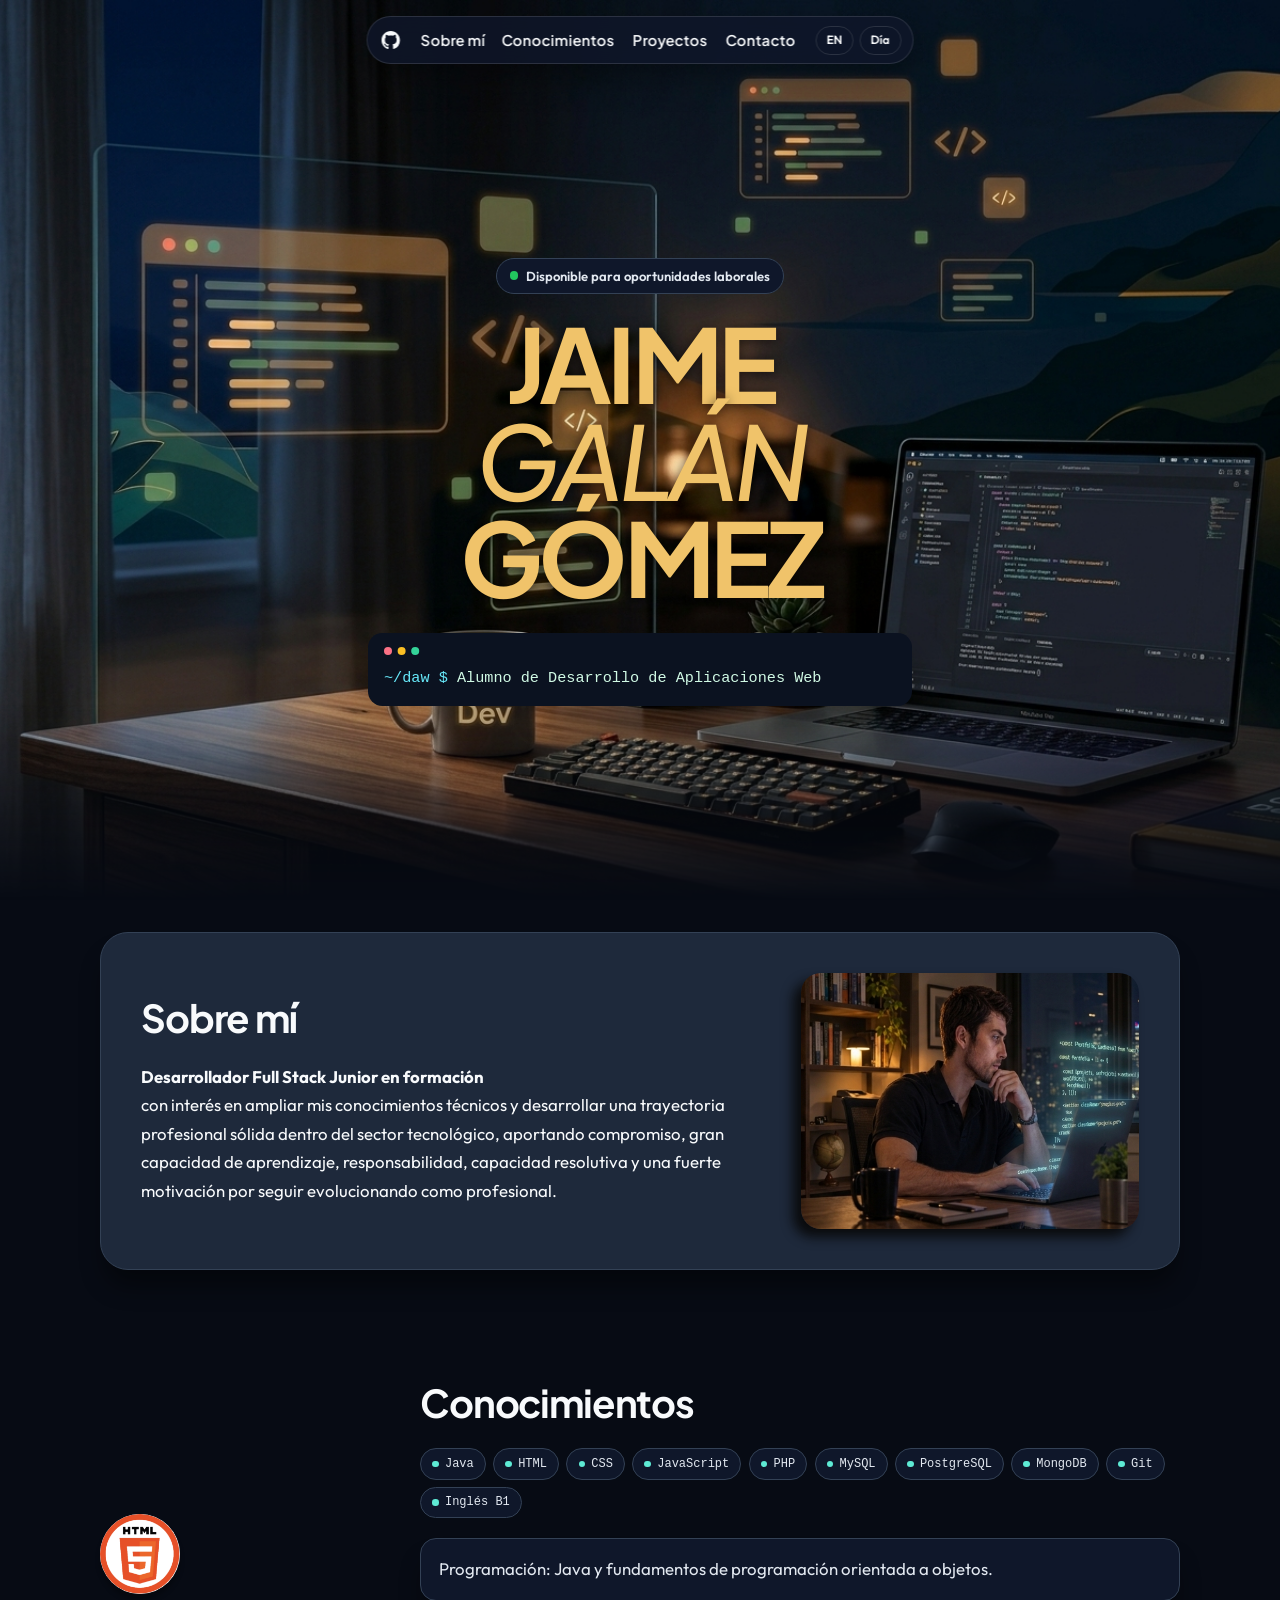
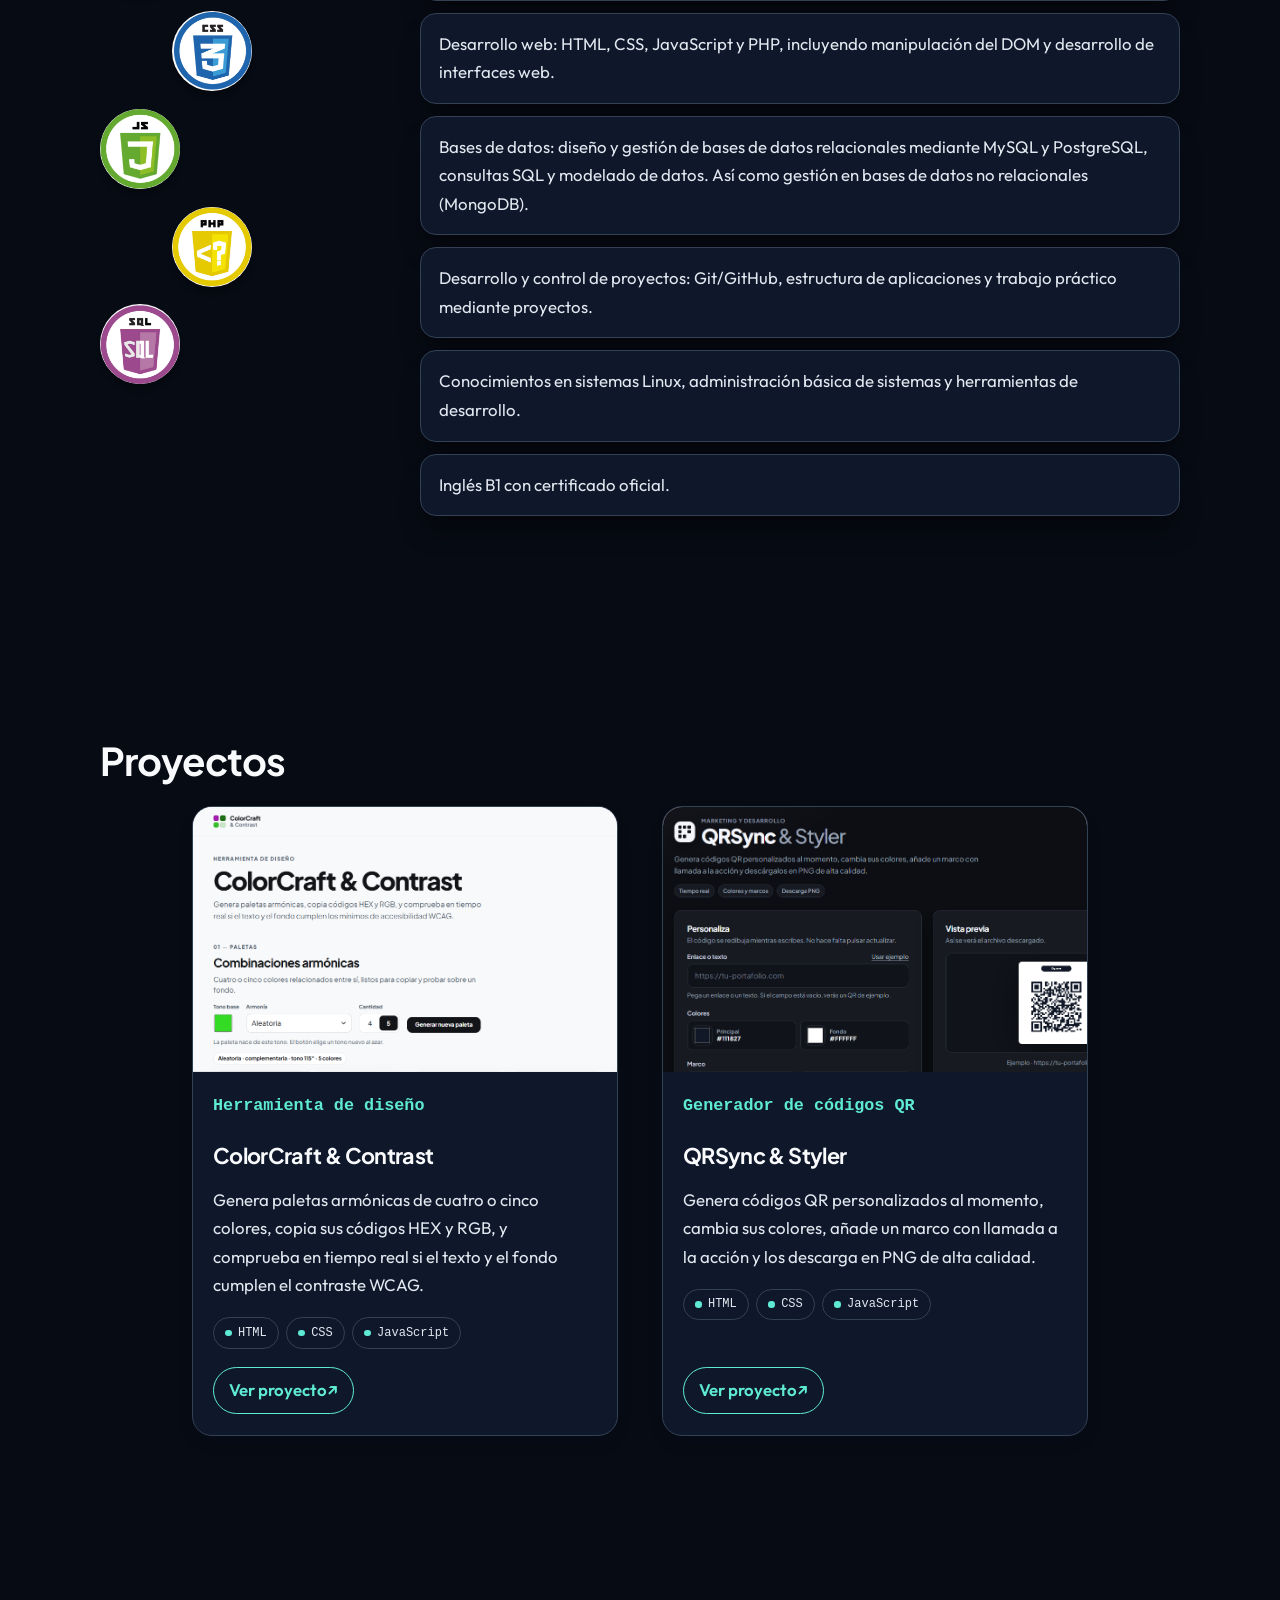
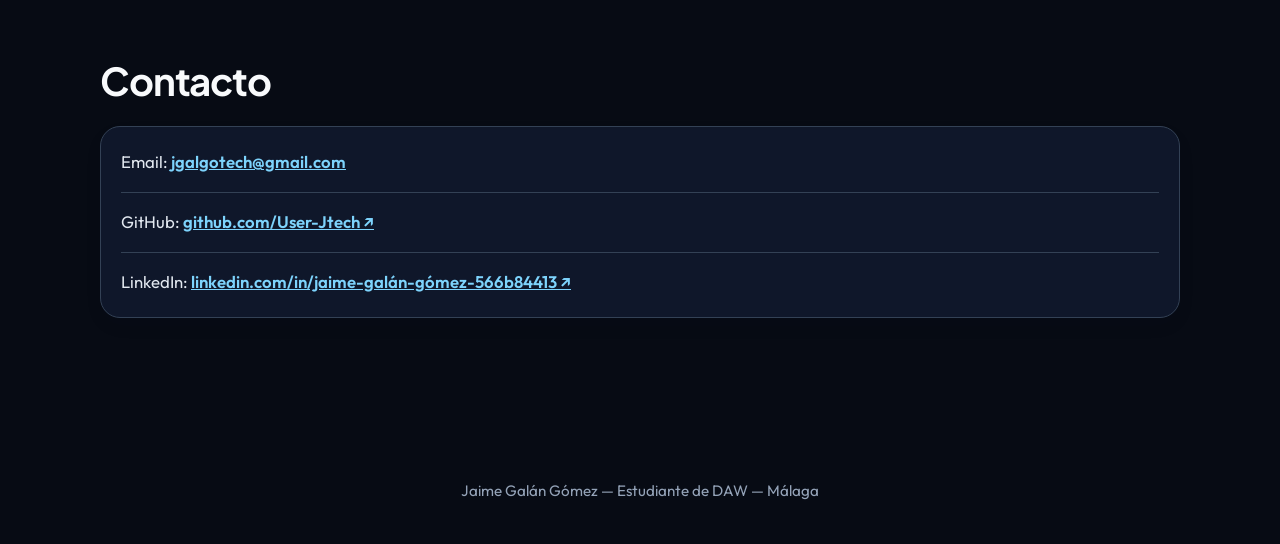
<file: index.html>
<!DOCTYPE html>
<html lang="es">
<head>
  <meta charset="UTF-8">
  <meta name="viewport" content="width=device-width, initial-scale=1.0">
  <title data-en="Jaime Galán Gómez — DAW Portfolio">Jaime Galán Gómez — Portafolio DAW</title>
  <link rel="preconnect" href="https://fonts.googleapis.com">
  <link rel="preconnect" href="https://fonts.gstatic.com" crossorigin>
  <link href="https://fonts.googleapis.com/css2?family=Outfit:wght@400;500;600&family=Plus+Jakarta+Sans:ital,wght@0,500;0,600;0,700;1,500&display=swap" rel="stylesheet">
  <link rel="stylesheet" href="css/styles.css">
  <script>
    if (localStorage.getItem("tema") !== "dia") {
      document.documentElement.classList.add("modo-noche");
    }
  </script>
</head>
<body>
  <header class="isla">
    <a class="github" href="https://github.com/User-Jtech" target="_blank" rel="noopener noreferrer" aria-label="GitHub">
      <svg viewBox="0 0 16 16" aria-hidden="true">
        <path fill="currentColor" d="M8 0C3.58 0 0 3.58 0 8c0 3.54 2.29 6.53 5.47 7.59.4.07.55-.17.55-.38 0-.19-.01-.82-.01-1.49-2.01.37-2.53-.49-2.69-.94-.09-.23-.48-.94-.82-1.13-.28-.15-.68-.52-.01-.53.63-.01 1.08.58 1.23.82.72 1.21 1.87.87 2.33.66.07-.52.28-.87.51-1.07-1.78-.2-3.64-.89-3.64-3.95 0-.87.31-1.59.82-2.15-.08-.2-.36-1.02.08-2.12 0 0 .67-.21 2.2.82.64-.18 1.32-.27 2-.27.68 0 1.36.09 2 .27 1.53-1.04 2.2-.82 2.2-.82.44 1.1.16 1.92.08 2.12.51.56.82 1.27.82 2.15 0 3.07-1.87 3.75-3.65 3.95.29.25.54.73.54 1.48 0 1.07-.01 1.93-.01 2.2 0 .21.15.46.55.38A8.013 8.013 0 0 0 16 8c0-4.42-3.58-8-8-8z"></path>
      </svg>
    </a>
    <nav>
      <a href="#sobre-mi" data-en="About me">Sobre mí</a>
      <a href="#conocimientos" data-en="Skills">Conocimientos</a>
      <a href="#proyectos" data-en="Projects">Proyectos</a>
      <a href="#contacto" data-en="Contact">Contacto</a>
    </nav>
    <div class="ajustes">
      <button type="button" id="btn-idioma">EN</button>
      <button type="button" id="btn-tema">Día</button>
    </div>
  </header>

  <section id="nombre">
    <div class="nombre-texto">
      <p class="disponible">
        <span class="punto" aria-hidden="true"></span>
        <span data-en="Available for job opportunities">Disponible para oportunidades laborales</span>
      </p>
      <h1>JAIME<br><em>GALÁN</em><br>GÓMEZ</h1>
      <div class="terminal">
        <div class="terminal-puntos" aria-hidden="true"></div>
        <p data-en="Student of Web Application Development">Alumno de Desarrollo de Aplicaciones Web</p>
      </div>
    </div>
  </section>

  <main>
    <section id="sobre-mi">
      <div class="sobre-mi-texto">
        <h2 data-en="About me">Sobre mí</h2>
        <p data-en="&lt;strong&gt;Junior Full Stack developer in training&lt;/strong&gt;&lt;br&gt;interested in expanding my technical knowledge and building a solid professional career in the technology sector, with commitment, a strong ability to learn, responsibility, problem-solving skills and a strong motivation to keep growing as a professional.">
          <strong>Desarrollador Full Stack Junior en formación</strong><br>con interés en ampliar mis
          conocimientos técnicos y desarrollar una trayectoria profesional sólida
          dentro del sector tecnológico, aportando compromiso, gran capacidad de
          aprendizaje, responsabilidad, capacidad resolutiva y una fuerte motivación por seguir
          evolucionando como profesional.
        </p>
      </div>
      <div class="foto-yo" role="img" aria-label="Jaime Galán Gómez"></div>
    </section>

    <section id="conocimientos">
      <div class="bloque">
        <img class="logos-juntos" src="img/Logos.png" alt="Logos">
        <div class="logos">
          <img src="img/LogoHTML.png" alt="HTML">
          <img src="img/LogoCSS.png" alt="CSS">
          <img src="img/LogoJS.png" alt="JavaScript">
          <img src="img/LogoPHP.png" alt="PHP">
          <img src="img/LogoSQL.png" alt="SQL">
        </div>
        <div>
          <h2 data-en="Skills">Conocimientos</h2>
          <ul class="tecnologias">
            <li>Java</li>
            <li>HTML</li>
            <li>CSS</li>
            <li>JavaScript</li>
            <li>PHP</li>
            <li>MySQL</li>
            <li>PostgreSQL</li>
            <li>MongoDB</li>
            <li>Git</li>
            <li data-en="English B1">Inglés B1</li>
          </ul>
          <ul class="lista">
            <li data-en="Programming: Java and object-oriented programming fundamentals.">Programación: Java y fundamentos de programación orientada a objetos.</li>
            <li data-en="Web development: HTML, CSS, JavaScript and PHP, including DOM manipulation and web interface development.">Desarrollo web: HTML, CSS, JavaScript y PHP, incluyendo manipulación del DOM y desarrollo de interfaces web.</li>
            <li data-en="Databases: design and management of relational databases with MySQL and PostgreSQL, SQL queries and data modeling. Also management of non-relational databases (MongoDB).">Bases de datos: diseño y gestión de bases de datos relacionales mediante MySQL y PostgreSQL, consultas SQL y modelado de datos. Así como gestión en bases de datos no relacionales (MongoDB).</li>
            <li data-en="Project development and control: Git/GitHub, application structure and practical work through projects.">Desarrollo y control de proyectos: Git/GitHub, estructura de aplicaciones y trabajo práctico mediante proyectos.</li>
            <li data-en="Linux systems, basic system administration and development tools.">Conocimientos en sistemas Linux, administración básica de sistemas y herramientas de desarrollo.</li>
            <li data-en="English B1 with an official certificate.">Inglés B1 con certificado oficial.</li>
          </ul>
        </div>
      </div>
    </section>

    <section id="proyectos">
      <h2 data-en="Projects">Proyectos</h2>
      <div class="proyectos-lista">
        <article class="tarjeta proyecto">
          <a class="proyecto-miniatura" href="https://user-jtech.github.io/colorcraft-contrast/" target="_blank" rel="noopener noreferrer">
            <img src="img/ProyectoColorcraft.PNG" alt="Vista de ColorCraft y Contrast">
          </a>
          <div class="proyecto-cuerpo">
            <p class="estado" data-en="Design tool">Herramienta de diseño</p>
            <h3>ColorCraft &amp; Contrast</h3>
            <p data-en="It generates harmonic palettes of four or five colors, copies their HEX and RGB codes, and checks in real time whether the text and background meet WCAG contrast.">
              Genera paletas armónicas de cuatro o cinco colores, copia sus códigos HEX y RGB, y comprueba en tiempo real si el texto y el fondo cumplen el contraste WCAG.
            </p>
            <ul class="tecnologias">
              <li>HTML</li>
              <li>CSS</li>
              <li>JavaScript</li>
            </ul>
            <a class="proyecto-enlace" href="https://user-jtech.github.io/colorcraft-contrast/" target="_blank" rel="noopener noreferrer" data-en="View project">Ver proyecto</a>
          </div>
        </article>
        <article class="tarjeta proyecto">
          <a class="proyecto-miniatura" href="https://user-jtech.github.io/QRgenerator/" target="_blank" rel="noopener noreferrer">
            <img src="img/ProyectoQR.PNG" alt="Vista de QRSync y Styler">
          </a>
          <div class="proyecto-cuerpo">
            <p class="estado" data-en="QR generator">Generador de códigos QR</p>
            <h3>QRSync &amp; Styler</h3>
            <p data-en="It generates custom QR codes on the spot, changes their colors, adds a frame with a call to action, and downloads them as a high-quality PNG.">
              Genera códigos QR personalizados al momento, cambia sus colores, añade un marco con llamada a la acción y los descarga en PNG de alta calidad.
            </p>
            <ul class="tecnologias">
              <li>HTML</li>
              <li>CSS</li>
              <li>JavaScript</li>
            </ul>
            <a class="proyecto-enlace" href="https://user-jtech.github.io/QRgenerator/" target="_blank" rel="noopener noreferrer" data-en="View project">Ver proyecto</a>
          </div>
        </article>
      </div>
    </section>

    <section id="contacto">
      <h2 data-en="Contact">Contacto</h2>
      <ul class="tarjeta-contacto">
        <li><span data-en="Email:">Email:</span> <a href="mailto:jgalgotech@gmail.com">jgalgotech@gmail.com</a></li>
        <li>
          <span data-en="GitHub:">GitHub:</span>
          <a href="https://github.com/User-Jtech" target="_blank" rel="noopener noreferrer">github.com/User-Jtech</a>
        </li>
        <li>
          <span data-en="LinkedIn:">LinkedIn:</span>
          <a href="https://www.linkedin.com/in/jaime-galán-gómez-566b84413" target="_blank" rel="noopener noreferrer">linkedin.com/in/jaime-galán-gómez-566b84413</a>
        </li>
      </ul>
    </section>
  </main>

  <footer>
    <p data-en="Jaime Galán Gómez — DAW student — Málaga">Jaime Galán Gómez — Estudiante de DAW — Málaga</p>
  </footer>

  <script src="js/main.js"></script>
</body>
</html>
</file>
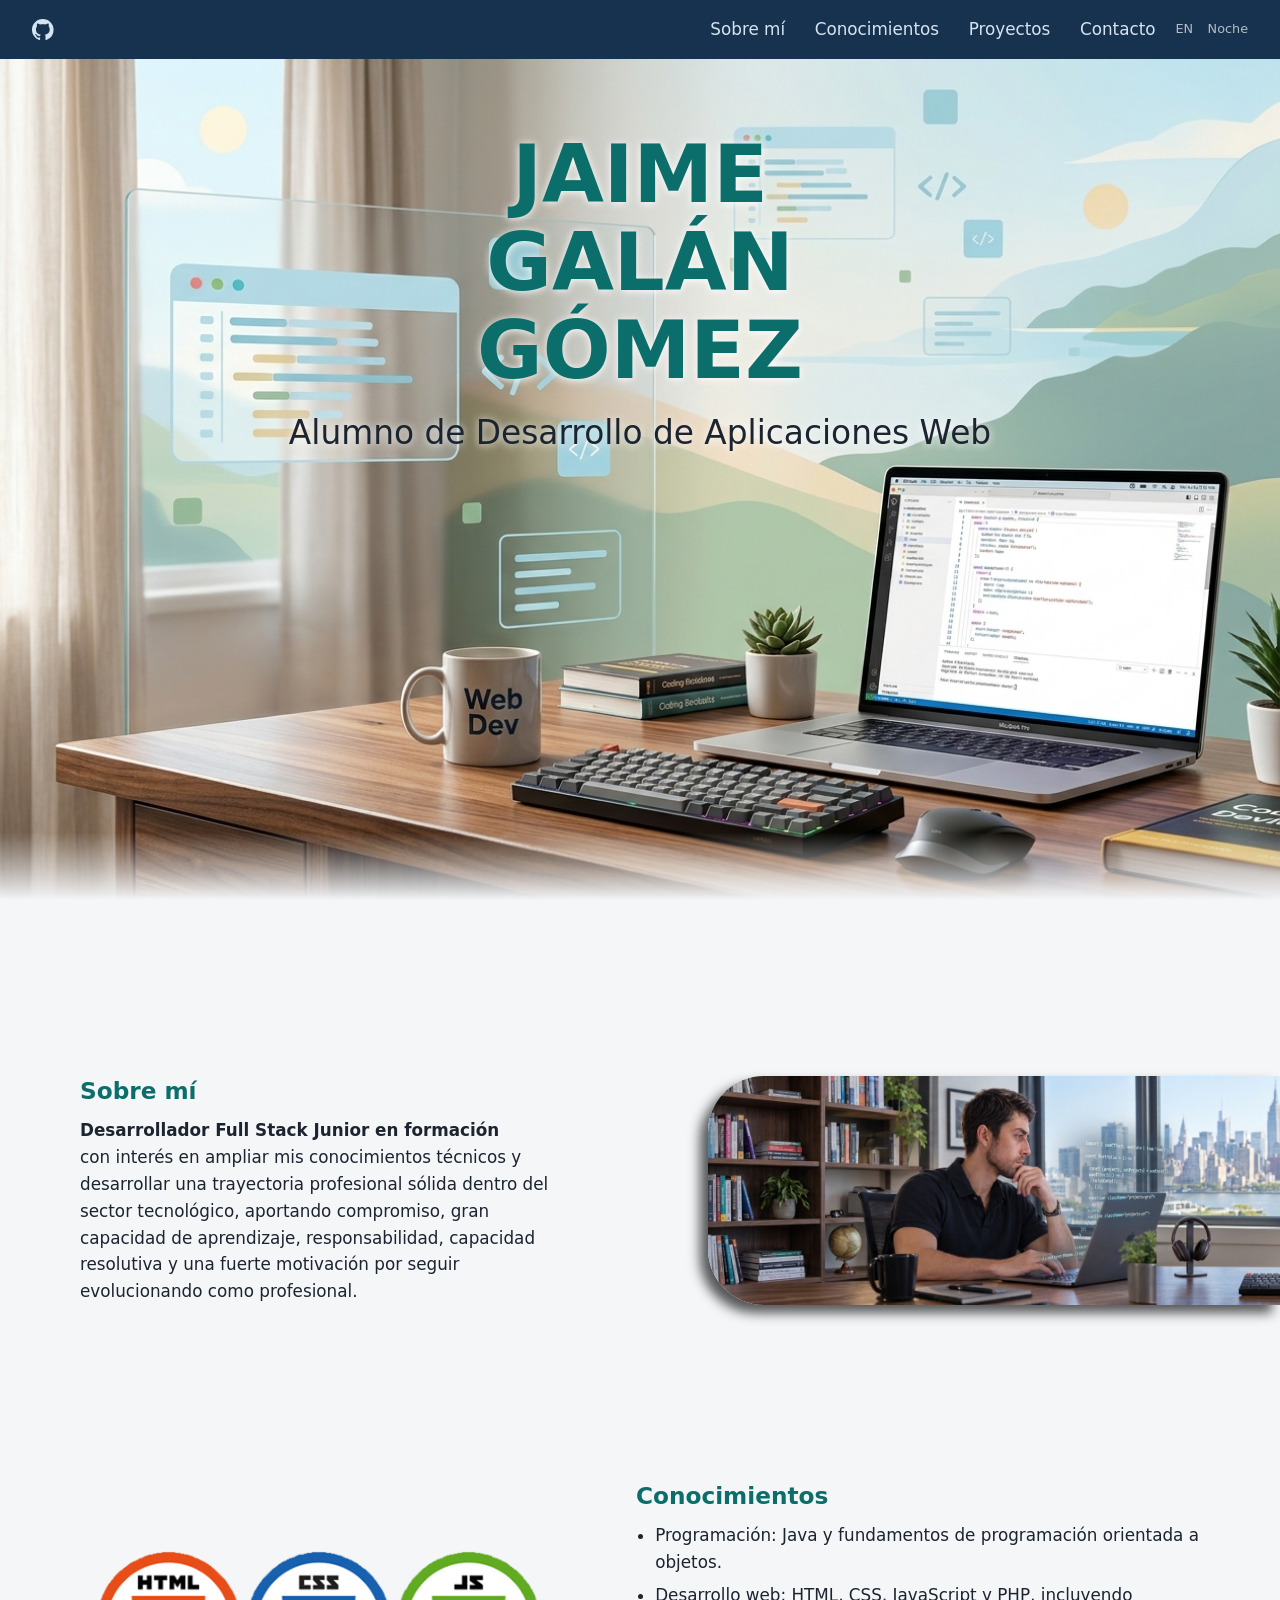
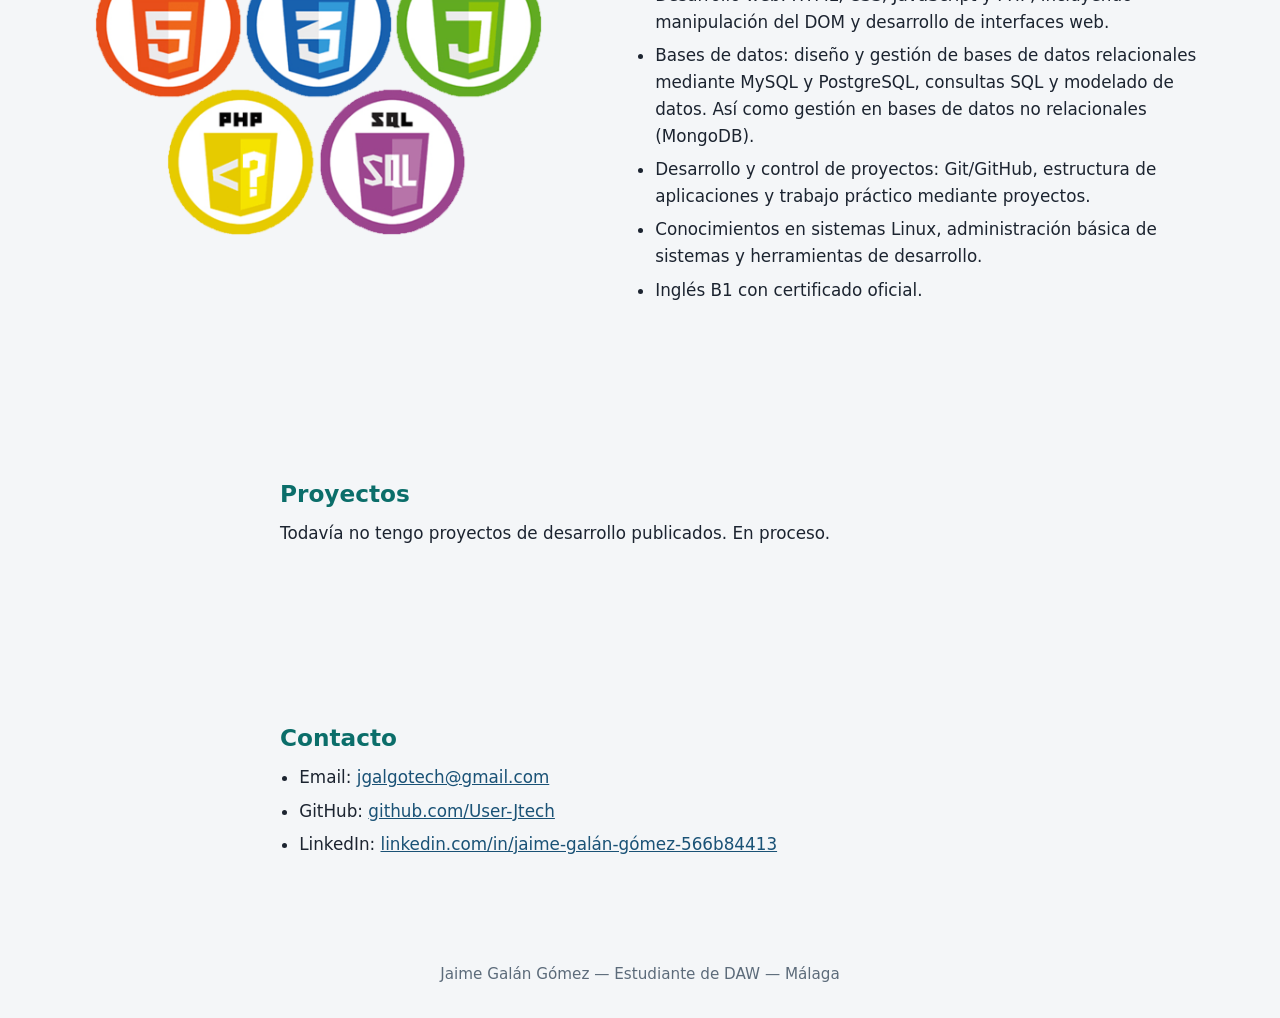
<file: frontend/index.html>
<!DOCTYPE html>
<html lang="es">
<head>
  <meta charset="UTF-8">
  <meta name="viewport" content="width=device-width, initial-scale=1.0">
  <title data-en="Jaime Galán Gómez — DAW Portfolio">Jaime Galán Gómez — Portafolio DAW</title>
  <link rel="stylesheet" href="css/styles.css">
  <script>
    if (localStorage.getItem("tema") === "noche") {
      document.documentElement.classList.add("modo-noche");
    }
  </script>
</head>
<body>
  <div class="portada">
  <header>
    <a class="github" href="https://github.com/User-Jtech" target="_blank" rel="noopener noreferrer" aria-label="GitHub">
      <svg viewBox="0 0 16 16" aria-hidden="true">
        <path fill="currentColor" d="M8 0C3.58 0 0 3.58 0 8c0 3.54 2.29 6.53 5.47 7.59.4.07.55-.17.55-.38 0-.19-.01-.82-.01-1.49-2.01.37-2.53-.49-2.69-.94-.09-.23-.48-.94-.82-1.13-.28-.15-.68-.52-.01-.53.63-.01 1.08.58 1.23.82.72 1.21 1.87.87 2.33.66.07-.52.28-.87.51-1.07-1.78-.2-3.64-.89-3.64-3.95 0-.87.31-1.59.82-2.15-.08-.2-.36-1.02.08-2.12 0 0 .67-.21 2.2.82.64-.18 1.32-.27 2-.27.68 0 1.36.09 2 .27 1.53-1.04 2.2-.82 2.2-.82.44 1.1.16 1.92.08 2.12.51.56.82 1.27.82 2.15 0 3.07-1.87 3.75-3.65 3.95.29.25.54.73.54 1.48 0 1.07-.01 1.93-.01 2.2 0 .21.15.46.55.38A8.013 8.013 0 0 0 16 8c0-4.42-3.58-8-8-8z"></path>
      </svg>
    </a>
    <div class="menu">
      <nav>
        <a href="#sobre-mi" data-en="About me">Sobre mí</a>
        <a href="#conocimientos" data-en="Skills">Conocimientos</a>
        <a href="#proyectos" data-en="Projects">Proyectos</a>
        <a href="#contacto" data-en="Contact">Contacto</a>
      </nav>
      <div class="ajustes">
        <button type="button" id="btn-idioma">EN</button>
        <button type="button" id="btn-tema">Noche</button>
      </div>
    </div>
  </header>

    <section id="nombre">
      <div class="nombre-texto">
        <h1>JAIME<br>GALÁN<br>GÓMEZ</h1>
        <p data-en="Student of Web Application Development">
          Alumno de Desarrollo de Aplicaciones Web
        </p>
      </div>
    </section>
  </div>

  <main>
    <section id="sobre-mi">
      <div class="sobre-mi-texto">
        <h2 data-en="About me">Sobre mí</h2>
        <p data-en="&lt;strong&gt;Junior Full Stack developer in training&lt;/strong&gt;&lt;br&gt;interested in expanding my technical knowledge and building a solid professional career in the technology sector, with commitment, a strong ability to learn, responsibility, problem-solving skills and a strong motivation to keep growing as a professional.">
          <strong>Desarrollador Full Stack Junior en formación</strong><br>con interés en ampliar mis
          conocimientos técnicos y desarrollar una trayectoria profesional sólida
          dentro del sector tecnológico, aportando compromiso, gran capacidad de
          aprendizaje, responsabilidad, capacidad resolutiva y una fuerte motivación por seguir
          evolucionando como profesional.
        </p>
      </div>
      <div class="foto-yo" role="img" aria-label="Jaime Galán Gómez"></div>
    </section>

    <section id="conocimientos">
      <img class="logos" src="img/Logos.png" alt="Logos">
      <div>
      <h2 data-en="Skills">Conocimientos</h2>
      <ul>
        <li data-en="Programming: Java and object-oriented programming fundamentals.">Programación: Java y fundamentos de programación orientada a objetos.</li>
        <li data-en="Web development: HTML, CSS, JavaScript and PHP, including DOM manipulation and web interface development.">Desarrollo web: HTML, CSS, JavaScript y PHP, incluyendo manipulación del DOM y desarrollo de interfaces web.</li>
        <li data-en="Databases: design and management of relational databases with MySQL and PostgreSQL, SQL queries and data modeling. Also management of non-relational databases (MongoDB).">Bases de datos: diseño y gestión de bases de datos relacionales mediante MySQL y PostgreSQL, consultas SQL y modelado de datos. Así como gestión en bases de datos no relacionales (MongoDB).</li>
        <li data-en="Project development and control: Git/GitHub, application structure and practical work through projects.">Desarrollo y control de proyectos: Git/GitHub, estructura de aplicaciones y trabajo práctico mediante proyectos.</li>
        <li data-en="Linux systems, basic system administration and development tools.">Conocimientos en sistemas Linux, administración básica de sistemas y herramientas de desarrollo.</li>
        <li data-en="English B1 with an official certificate.">Inglés B1 con certificado oficial.</li>
      </ul>
      </div>
    </section>

    <section id="proyectos">
      <h2 data-en="Projects">Proyectos</h2>
      <p data-en="I don't have any published development projects yet. In progress.">
        Todavía no tengo proyectos de desarrollo publicados. En proceso.
      </p>
    </section>

    <section id="contacto">
      <h2 data-en="Contact">Contacto</h2>
      <ul>
        <li><span data-en="Email:">Email:</span> <a href="mailto:jgalgotech@gmail.com">jgalgotech@gmail.com</a></li>
        <li>
          <span data-en="GitHub:">GitHub:</span>
          <a href="https://github.com/User-Jtech" target="_blank" rel="noopener noreferrer">github.com/User-Jtech</a>
        </li>
        <li>
          <span data-en="LinkedIn:">LinkedIn:</span>
          <a href="https://www.linkedin.com/in/jaime-galán-gómez-566b84413" target="_blank" rel="noopener noreferrer">linkedin.com/in/jaime-galán-gómez-566b84413</a>
        </li>
      </ul>
    </section>
  </main>

  <footer>
    <p data-en="Jaime Galán Gómez — DAW student — Málaga">Jaime Galán Gómez — Estudiante de DAW — Málaga</p>
  </footer>

  <script src="js/main.js"></script>
</body>
</html>
</file>
<file: css/styles.css>
* {
  box-sizing: border-box;
}

/* Día. La noche cambia los mismos nombres más abajo. */
:root {
  scroll-behavior: smooth;
  --fondo: #e3e8ee;
  --texto: #0f172a;
  --titulo: #0f172a;
  --acento: #0f766e;
  --enlace: #0f6e86;
  --pie: #64748b;
  --isla: rgba(255, 255, 255, 0.85);
  --isla-texto: #0f172a;
  --isla-borde: rgba(0, 0, 0, 0.08);
  --isla-sombra: 0 12px 32px rgba(15, 23, 42, 0.12);
  --bloque: #ffffff;
  --bloque-texto: #0f172a;
  --tarjeta: #ffffff;
  --color-border: #c5d0dc;
  --sombra-tarjeta: 0 1px 2px rgba(15, 23, 42, 0.06), 0 16px 36px rgba(15, 23, 42, 0.12);
  --foto-nombre: url("../img/Fondo_dia.png?v=2");
  --foto-yo: url("../img/Yo_dia.png?v=2");
  --sombra-foto: -8px 8px 12px rgba(24, 23, 23, 0.72);
  --color-nombre: #0b6e6a;
  --sombra-nombre: 0 1px 8px rgb(255, 255, 255);
}

html.modo-noche {
  --fondo: #070b14;
  --texto: #e2e8f0;
  --titulo: #f8fafc;
  --acento: #5eead4;
  --enlace: #7dd3fc;
  --pie: #94a3b8;
  --isla: rgba(15, 23, 42, 0.82);
  --isla-texto: #f8fafc;
  --isla-borde: rgba(255, 255, 255, 0.12);
  --isla-sombra: 0 12px 32px rgba(0, 0, 0, 0.35);
  --bloque: #1e293b;
  --bloque-texto: #f8fafc;
  --tarjeta: #0f172a;
  --color-border: #334155;
  --sombra-tarjeta: 0 20px 25px -5px rgba(0, 0, 0, 0.45);
  --foto-nombre: url("../img/Fondo_noche.png?v=2");
  --foto-yo: url("../img/Yo_noche.png?v=2");
  --sombra-foto: -8px 8px 12px rgba(8, 8, 8, 0.9);
  --color-nombre: #f0c36a;
  --sombra-nombre: 0 1px 12px rgba(0, 0, 0, 0.6);
}

body {
  margin: 0;
  font-family: "Outfit", "Segoe UI", system-ui, sans-serif;
  font-size: 1.05rem;
  line-height: 1.7;
  color: var(--texto);
  background: var(--fondo);
  overflow-wrap: break-word;
}

/* Isla flotante, no una barra de lado a lado. */
.isla {
  position: fixed;
  top: 1rem;
  left: 50%;
  z-index: 20;
  display: flex;
  flex-wrap: wrap;
  align-items: center;
  justify-content: center;
  gap: 0.75rem 1.25rem;
  width: max-content;
  max-width: calc(100% - 1.5rem);
  margin: 0;
  padding: 0.55rem 0.7rem 0.55rem 0.9rem;
  border: 1px solid var(--isla-borde);
  border-radius: 9999px;
  background: var(--isla);
  color: var(--isla-texto);
  box-shadow: var(--isla-sombra);
  transform: translateX(-50%);
  backdrop-filter: blur(12px);
}

.github {
  display: inline-flex;
  color: var(--isla-texto);
}

.github svg {
  width: 1.15rem;
  height: 1.15rem;
  display: block;
}

nav {
  display: flex;
  flex-wrap: wrap;
  justify-content: center;
  gap: 0.35rem 1.1rem;
}

nav a {
  color: var(--isla-texto);
  font-family: "Plus Jakarta Sans", "Outfit", sans-serif;
  font-size: 0.92rem;
  font-weight: 600;
  text-decoration: none;
  transition: color 0.2s ease;
}

nav a:hover {
  color: var(--acento);
}

.ajustes {
  display: flex;
  gap: 0.35rem;
}

.ajustes button {
  border: 1px solid var(--isla-borde);
  border-radius: 9999px;
  background: transparent;
  padding: 0.2rem 0.65rem;
  color: var(--isla-texto);
  font: inherit;
  font-size: 0.75rem;
  font-weight: 600;
  cursor: pointer;
}

.ajustes button:hover {
  color: var(--acento);
}

/* Portada */
#nombre {
  position: relative;
  display: flex;
  align-items: center;
  justify-content: center;
  min-height: 100vh;
  min-height: 100dvh;
  padding: 8rem 1.25rem 4rem;
}

#nombre::before {
  content: "";
  position: absolute;
  inset: 0;
  background-image: var(--foto-nombre);
  background-repeat: no-repeat;
  background-position: center;
  background-size: cover;
  -webkit-mask-image: linear-gradient(to bottom, #000 78%, transparent 100%);
  mask-image: linear-gradient(to bottom, #000 78%, transparent 100%);
  pointer-events: none;
}

.nombre-texto {
  position: relative;
  display: flex;
  flex-direction: column;
  align-items: center;
  width: min(52rem, 100%);
}

.disponible {
  display: flex;
  align-items: center;
  gap: 0.5rem;
  margin: 0 0 1.25rem;
  padding: 0.35rem 0.8rem;
  border: 1px solid var(--color-border);
  border-radius: 9999px;
  background: var(--tarjeta);
  font-size: 0.82rem;
  font-weight: 600;
}

.punto {
  width: 0.55rem;
  height: 0.55rem;
  border-radius: 50%;
  background: #22c55e;
  box-shadow: 0 0 0 0 rgba(34, 197, 94, 0.7);
  animation: pulso 1.6s ease infinite;
}

@keyframes pulso {
  50% {
    opacity: 0.35;
  }
}

@media (prefers-reduced-motion: reduce) {
  .punto {
    animation: none;
  }
}

#nombre h1 {
  margin: 0;
  color: var(--color-nombre);
  font-family: "Plus Jakarta Sans", "Outfit", sans-serif;
  font-size: clamp(3.4rem, 8vw, 6.5rem);
  font-weight: 700;
  line-height: 0.95;
  letter-spacing: -0.045em;
  text-align: center;
  text-shadow: var(--sombra-nombre);
}

#nombre h1 em {
  font-style: italic;
  font-weight: 500;
}

.terminal {
  width: min(34rem, 100%);
  margin-top: 1.75rem;
  padding: 0.85rem 1rem 1rem;
  border-radius: 0.9rem;
  background: #0b1220;
  color: #d1fae5;
  box-shadow: 0 18px 40px rgba(0, 0, 0, 0.28);
}

.terminal-puntos {
  width: 0.5rem;
  height: 0.5rem;
  margin-bottom: 0.75rem;
  border-radius: 50%;
  background: #fb7185;
  box-shadow: 0.85rem 0 0 #fbbf24, 1.7rem 0 0 #34d399;
}

.terminal p {
  margin: 0;
  font-family: Consolas, "Courier New", monospace;
  font-size: 0.95rem;
  line-height: 1.5;
}

.terminal p::before {
  content: "~/daw $ ";
  color: #67e8f9;
}

main {
  width: min(1080px, calc(100% - 2rem));
  margin: 0 auto;
  padding-bottom: 2rem;
}

main section {
  padding: 7rem 0;
}

main h2 {
  margin: 0 0 1.5rem;
  color: var(--titulo);
  font-family: "Plus Jakarta Sans", "Outfit", sans-serif;
  font-size: clamp(1.8rem, 3vw, 2.4rem);
  font-weight: 700;
  letter-spacing: -0.03em;
  line-height: 1.1;
}

/* Sobre mí: claro de día y oscuro de noche, igual que el resto de tarjetas. */
#sobre-mi {
  display: grid;
  grid-template-columns: 1.3fr 0.7fr;
  gap: 2rem;
  align-items: center;
  margin-top: 2rem;
  padding: 2.5rem;
  border: 1px solid var(--color-border);
  border-radius: 1.75rem;
  background: var(--bloque);
  color: var(--bloque-texto);
  box-shadow: var(--sombra-tarjeta);
}

#sobre-mi h2,
#sobre-mi p,
#sobre-mi strong {
  color: var(--bloque-texto);
}

#sobre-mi p {
  margin: 0;
  max-width: 38rem;
  font-size: 1.05rem;
}

.foto-yo {
  min-height: 16rem;
  height: 100%;
  border-radius: 1.25rem;
  background-image: var(--foto-yo);
  background-repeat: no-repeat;
  background-position: center;
  background-size: cover;
  box-shadow: var(--sombra-foto);
}

#conocimientos .bloque {
  display: grid;
  grid-template-columns: 18rem 1fr;
  gap: 2rem;
  align-items: center;
}

.logos-juntos {
  display: none;
  width: min(18rem, 100%);
  height: auto;
  margin: 0 auto;
}

.logos {
  display: flex;
  flex-direction: column;
  align-items: flex-start;
  gap: 1.1rem;
}

.logos img {
  width: 5rem;
  height: 5rem;
  object-fit: contain;
  border-radius: 50%;
  background: #ffffff;
  box-shadow: 0 6px 5px rgba(0, 0, 0, 0.28);
}

.logos img:nth-child(even) {
  margin-left: 4.5rem;
}

.tecnologias {
  display: flex;
  flex-wrap: wrap;
  gap: 0.45rem;
  margin: 0 0 1.25rem;
  padding: 0;
  list-style: none;
}

.tecnologias li {
  display: inline-flex;
  align-items: center;
  gap: 0.4rem;
  padding: 0.28rem 0.7rem;
  border: 1px solid var(--color-border);
  border-radius: 9999px;
  background: var(--tarjeta);
  font-family: Consolas, "Courier New", monospace;
  font-size: 0.75rem;
}

.tecnologias li::before {
  content: "";
  width: 0.4rem;
  height: 0.4rem;
  border-radius: 50%;
  background: var(--acento);
}

.lista {
  display: grid;
  gap: 0.75rem;
  margin: 0;
  padding: 0;
  list-style: none;
}

.lista li {
  padding: 1rem 1.1rem;
  border: 1px solid var(--color-border);
  border-radius: 1rem;
  background: var(--tarjeta);
  box-shadow: var(--sombra-tarjeta);
}

.tarjeta {
  padding: 1.15rem 1.25rem 1.35rem;
  border: 1px solid var(--color-border);
  border-radius: 1.25rem;
  background: var(--tarjeta);
  box-shadow: 0 8px 20px rgba(15, 23, 42, 0.04);
  transition: transform 0.2s ease, border-color 0.2s ease, box-shadow 0.2s ease;
}

.proyectos-lista {
  display: grid;
  grid-template-columns: 1fr 1fr;
  gap: 2.75rem;
  width: min(100%, 56rem);
  margin-inline: auto;
  align-items: stretch;
}

.proyecto {
  display: flex;
  flex-direction: column;
  height: 100%;
  padding: 0;
  overflow: hidden;
}

.proyecto-miniatura {
  display: block;
  aspect-ratio: 16 / 10;
  overflow: hidden;
  background: #eef2f6;
}

.proyecto-miniatura img {
  width: 100%;
  height: 100%;
  object-fit: cover;
  object-position: left top;
}

.proyecto-cuerpo {
  display: flex;
  flex-direction: column;
  flex: 1;
  padding: 1.25rem 1.25rem 1.35rem;
}

.proyecto h3 {
  margin: 0 0 0.65rem;
  color: var(--titulo);
  font-family: "Plus Jakarta Sans", "Outfit", sans-serif;
  font-size: 1.35rem;
  font-weight: 700;
  letter-spacing: -0.03em;
}

.proyecto-enlace {
  display: inline-flex;
  align-items: center;
  align-self: flex-start;
  margin-top: auto;
  padding: 0.5rem 0.95rem;
  border: 1px solid var(--acento);
  border-radius: 9999px;
  color: var(--acento);
  font-weight: 600;
  text-decoration: none;
}

.proyecto-enlace::after {
  content: " ↗";
}

.tarjeta:hover {
  border-color: var(--acento);
  box-shadow: var(--sombra-tarjeta);
  transform: translateY(-6px);
}

.tarjeta-barra {
  width: 0.5rem;
  height: 0.5rem;
  margin-bottom: 0.9rem;
  border-radius: 50%;
  background: #fb7185;
  box-shadow: 0.85rem 0 0 #fbbf24, 1.7rem 0 0 #34d399;
}

.estado {
  margin: 0 0 0.75rem;
  color: var(--acento);
  font-family: Consolas, "Courier New", monospace;
  font-size: 0.82rem;
  font-weight: 700;
}

#proyectos p {
  margin: 0 0 1.1rem;
  font-size: 1.05rem;
}

#proyectos .tecnologias {
  margin: 0 0 1.15rem;
}

.tarjeta-contacto {
  margin: 0;
  padding: 0.35rem 1.25rem;
  border: 1px solid var(--color-border);
  border-radius: 1.25rem;
  background: var(--tarjeta);
  box-shadow: 0 8px 20px rgba(15, 23, 42, 0.04);
  list-style: none;
  transition: transform 0.2s ease, border-color 0.2s ease, box-shadow 0.2s ease;
}

.tarjeta-contacto:hover {
  border-color: var(--acento);
  box-shadow: var(--sombra-tarjeta);
  transform: translateY(-6px);
}

.tarjeta-contacto li {
  padding: 0.95rem 0;
}

.tarjeta-contacto li + li {
  border-top: 1px solid var(--color-border);
}

.tarjeta-contacto a {
  color: var(--enlace);
  font-weight: 600;
  overflow-wrap: anywhere;
}

.tarjeta-contacto a[target="_blank"]::after {
  content: " ↗";
}

footer {
  padding: 1rem 1.25rem 2.5rem;
  color: var(--pie);
  font-size: 0.95rem;
  text-align: center;
}

footer p {
  margin: 0;
}

@media (max-width: 800px) {
  #sobre-mi,
  #conocimientos .bloque {
    grid-template-columns: 1fr;
  }

  #sobre-mi {
    padding: 1.5rem;
  }

  .foto-yo {
    min-height: 12rem;
  }

  .proyectos-lista {
    grid-template-columns: 1fr;
  }

  .logos {
    display: none;
  }

  .logos-juntos {
    display: block;
  }
}
</file>
<file: frontend/css/styles.css>
* {
  box-sizing: border-box;
}

html {
  scroll-behavior: smooth;
  --fondo: #f4f6f8;
  --texto: #1c2430;
  --titulo: #0b6e6a;
  --barra: #16324f;
  --texto-barra: #ffffff;
  --menu: #d6e4f0;
  --enlace: #1a5276;
  --pie: #5c6b7a;
  --discreto: rgba(255, 255, 255, 0.68);
  --foto-nombre: url("../img/Fondo_dia.png?v=2");
  --foto-yo: url("../img/Yo_dia.png?v=2");
  --sombra-foto: -8px 8px 12px rgba(24, 23, 23, 0.72);
  --color-nombre: #0b6e6a;
  --sombra-nombre: 0 1px 8px rgb(255, 255, 255);
}

html.modo-noche {
  --fondo: #181f27;
  --texto: #e6edf3;
  --titulo: #f0c36a;
  --barra: #0a0f14;
  --texto-barra: #e6edf3;
  --menu: #b7c6d4;
  --enlace: #9ec5e4;
  --pie: #9aa8b5;
  --discreto: rgba(230, 237, 243, 0.62);
  --foto-nombre: url("../img/Fondo_noche.png?v=2");
  --foto-yo: url("../img/Yo_noche.png?v=2");
  --sombra-foto: -8px 8px 12px rgba(8, 8, 8, 0.9);
  --color-nombre: #f0c36a;
  --sombra-nombre: 0 1px 12px rgba(0, 0, 0, 0.6);
}

body {
  margin: 0;
  font-family: "Segoe UI", system-ui, sans-serif;
  font-size: 1.05rem;
  line-height: 1.6;
  color: var(--texto);
  background: var(--fondo);
  overflow-wrap: break-word;
}

header {
  background: var(--barra);
  color: var(--texto-barra);
  padding: 1rem 1.25rem;
}

.github {
  display: inline-flex;
  margin: 0 0 0.75rem;
  color: var(--menu);
}

.github svg {
  width: 1.35rem;
  height: 1.35rem;
  display: block;
}

.github:hover,
.github:focus-visible {
  color: var(--texto-barra);
}

.menu {
  display: flex;
  flex-wrap: wrap;
  align-items: center;
  gap: 0.75rem 1.25rem;
}

nav {
  display: flex;
  flex-wrap: wrap;
  gap: 0.75rem 1.85rem;
}

nav a {
  color: var(--menu);
  text-decoration: none;
}

nav a:hover {
  color: var(--texto-barra);
  text-decoration: underline;
}

.ajustes {
  display: flex;
  align-items: center;
  gap: 0.9rem;
  margin-left: auto;
}

.ajustes button {
  background: none;
  border: 0;
  padding: 0;
  color: var(--discreto);
  font: inherit;
  font-size: 0.8rem;
  cursor: pointer;
}

.ajustes button:hover,
.ajustes button:focus-visible {
  color: var(--texto-barra);
}

.ajustes button:focus-visible {
  outline: 1px solid var(--discreto);
  outline-offset: 3px;
}

main {
  max-width: 760px;
  margin: 0 auto;
  padding: 8rem 1.25rem 2.5rem;
}

/* La portada ocupa la primera pantalla: barra arriba y la sección nombre el resto. */
.portada {
  min-height: 100vh;
  min-height: 100dvh;
  display: flex;
  flex-direction: column;
}

/* Sección: nombre */
#nombre {
  position: relative;
  flex: 1;
  padding: clamp(2.75rem, 8vh, 5.5rem) max(1.25rem, calc((100% - 760px) / 2 + 1.25rem)) 2rem;
}

#nombre::before {
  content: "";
  position: absolute;
  inset: 0;
  background-image: var(--foto-nombre);
  background-repeat: no-repeat;
  background-position: center;
  background-size: cover;
  -webkit-mask-image: linear-gradient(to bottom, #000 92%, transparent 100%);
  mask-image: linear-gradient(to bottom, #000 92%, transparent 100%);
  pointer-events: none;
}

.nombre-texto {
  display: flex;
  flex-direction: column;
  align-items: center;
  width: 100%;
}

#nombre h1,
#nombre p {
  position: relative;
}

#nombre h1 {
  width: max-content;
  max-width: 100%;
  margin: 0 0 0.75rem;
  text-align: center;
  font-size: 5rem;
  line-height: 1.1;
  color: var(--color-nombre);
  text-shadow: var(--sombra-nombre);
}

#nombre p {
  max-width: 100%;
  margin: 0;
  font-size: 2.05rem;
  text-align: center;
  text-shadow: var(--sombra-nombre);
}

/* Sección: sobre mí */
#sobre-mi {
  display: grid;
  gap: 1.5rem;
  justify-items: start;
  margin-bottom: 8rem;
}

.foto-yo {
  width: min(18rem, 78%);
  aspect-ratio: 1438 / 512;
  margin-left: auto;
  margin-right: -1.25rem;
  border-radius: 3.5rem 0 0 3.5rem;
  box-shadow: var(--sombra-foto);
  background-image: var(--foto-yo);
  background-repeat: no-repeat;
  background-position: center;
  background-size: cover;
}

.sobre-mi-texto {
  margin-left: -0.75rem;
}

#sobre-mi h2 {
  margin: 0 0 0.75rem;
  font-size: 1.45rem;
  line-height: 1.25;
  color: var(--titulo);
}

#sobre-mi p {
  margin: 0;
  max-width: 30rem;
  font-size: 1.05rem;
}

/* Sección: conocimientos */
#conocimientos {
  margin-bottom: 8rem;
}

.logos {
  display: block;
  width: min(28rem, 100%);
  height: auto;
  margin-bottom: 1.25rem;
}

#conocimientos h2 {
  margin: 0 0 0.75rem;
  font-size: 1.45rem;
  line-height: 1.25;
  color: var(--titulo);
}

#conocimientos ul {
  margin: 0;
  padding-left: 1.2rem;
  font-size: 1.05rem;
}

#conocimientos li + li {
  margin-top: 0.4rem;
}

/* Sección: proyectos */
#proyectos {
  margin-bottom: 8rem;
}

#proyectos h2 {
  margin: 0 0 0.75rem;
  font-size: 1.45rem;
  line-height: 1.25;
  color: var(--titulo);
}

#proyectos p {
  margin: 0;
  font-size: 1.05rem;
}

/* Sección: contacto */
#contacto {
  margin-bottom: 4rem;
}

#contacto h2 {
  margin: 0 0 0.75rem;
  font-size: 1.45rem;
  line-height: 1.25;
  color: var(--titulo);
}

#contacto ul {
  margin: 0;
  padding-left: 1.2rem;
  font-size: 1.05rem;
}

#contacto li + li {
  margin-top: 0.4rem;
}

#contacto a {
  color: var(--enlace);
  overflow-wrap: anywhere;
}

footer {
  color: var(--pie);
  text-align: center;
  padding: 0 1rem 2rem;
  font-size: 0.95rem;
}

footer p {
  margin: 0;
}

/* En pantallas anchas, GitHub queda a la izquierda y el menú, con los ajustes, a la derecha. */
@media (min-width: 720px) {
  header {
    display: flex;
    align-items: center;
    justify-content: space-between;
    gap: 1.5rem;
    padding: 1rem 2rem;
  }

  .github {
    margin: 0;
  }

  .menu {
    flex-wrap: nowrap;
  }

  main {
    padding-top: 11rem;
  }

  #sobre-mi,
  #conocimientos,
  #proyectos {
    margin-bottom: 11rem;
  }

  /* El texto a la izquierda. La foto sale del bloque y llega al borde derecho. */
  #sobre-mi {
    position: relative;
    width: min(36rem, calc(100vw - 22rem));
    margin-left: calc((min(100vw, 760px) - 100vw) / 2 + 4.5rem);
    display: block;
  }

  .foto-yo {
    position: absolute;
    top: 0;
    height: 100%;
    width: calc(100vw - 8.25rem - min(36rem, 100vw - 22rem));
    margin: 0;
    aspect-ratio: auto;
    right: calc(5.75rem + min(36rem, 100vw - 22rem) - 100vw);
  }

  /* El texto se pega a la derecha y conserva el margen con la ventana. */
  #conocimientos {
    display: grid;
    grid-template-columns: minmax(0, 1fr) min(36rem, 70%) 4.25rem;
    align-items: center;
    width: 100vw;
    margin-left: calc(50% - 50vw);
  }

  #conocimientos > div {
    grid-column: 2;
  }

  .logos {
    justify-self: center;
    width: min(28rem, 85%);
    margin: 0;
  }
}
</file>
